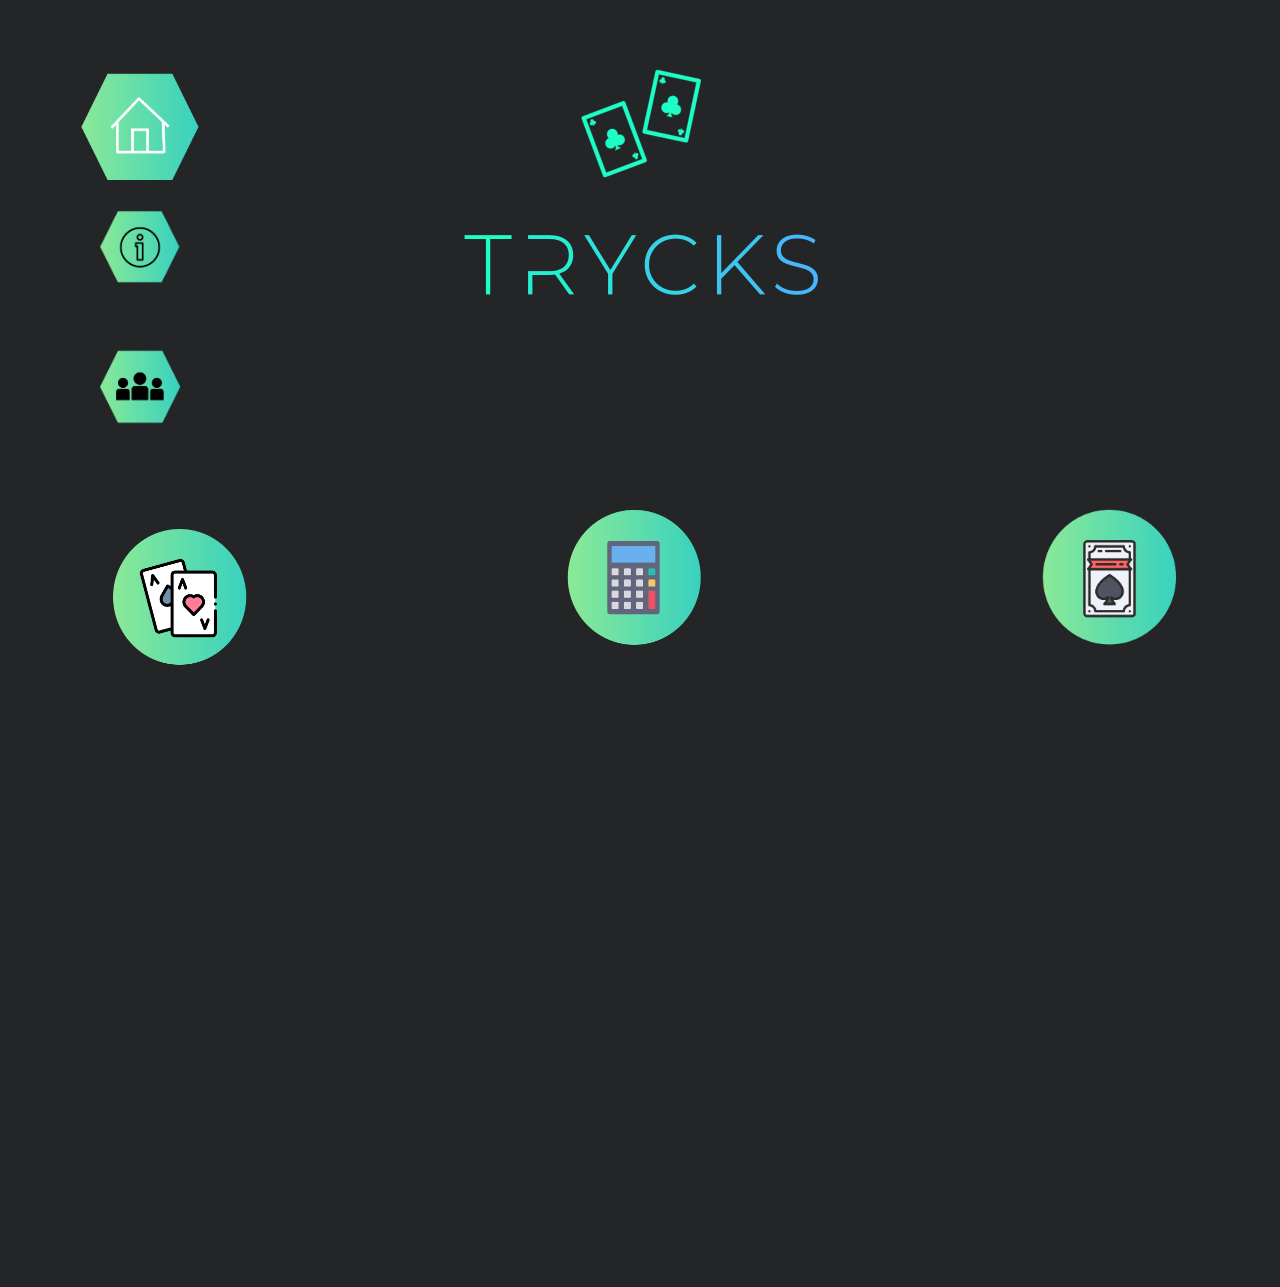
<file: index.html>
<!DOCTYPE html>

<html>
    <link rel="stylesheet" type="text/css" href="home.css"> 
      <title>Trycks || Home</title>
      <center><img src="logo.PNG" class="logo1" style="width:480px;height:303px;padding-top: 30px;"/></center>
<div class="filler2">
<center>
<div class="Calculator">
<img onclick="gotoentervalue()"id="Calculator" src="calculator.PNG"  style="padding-top: 150px;width:170px;height:170px;"/>
</div>
</center>
<div class="Cards">
<center style="position:absolute;margin-top:-280px;padding-left:100px">

<img onclick="gotocardselect()"src="cards.PNG"  style="width:170px;height:170px;"/>
</div>
</center>

<div class="Cardscratch">
<center style="position:absolute;margin-top:-550px;right:0px;padding-right: 250px;">

<img onclick="gotocardselectscratch()"src="cardscratch.PNG"  style="position:absolute;width:170px;height:170px;"/>
</div>

</center>
</div>
<div class="filler">
<div class="about">
<a href="aboutus.html"><img src="abotus.PNG"  style="position:absolute;width:100px;height:100px;left:0;top:0;padding:90px;padding-top: 350px;"/>
</div>

<div class="info">
<a href="instructions.html"><img src="infobutton.PNG"  style="position:absolute;width:100px;height:100px;left:0;top:0;padding:90px;padding-top: 210px;"/>
</div>

<div class="home">
<a href="index.html"><img src="homebutton.PNG"  style="position:absolute;width:100px;height:100px;left:0;top:0;padding:90px;"/>
</div>
</div>
<script type="text/javascript" src="index.js"></script>
</html>
</file>
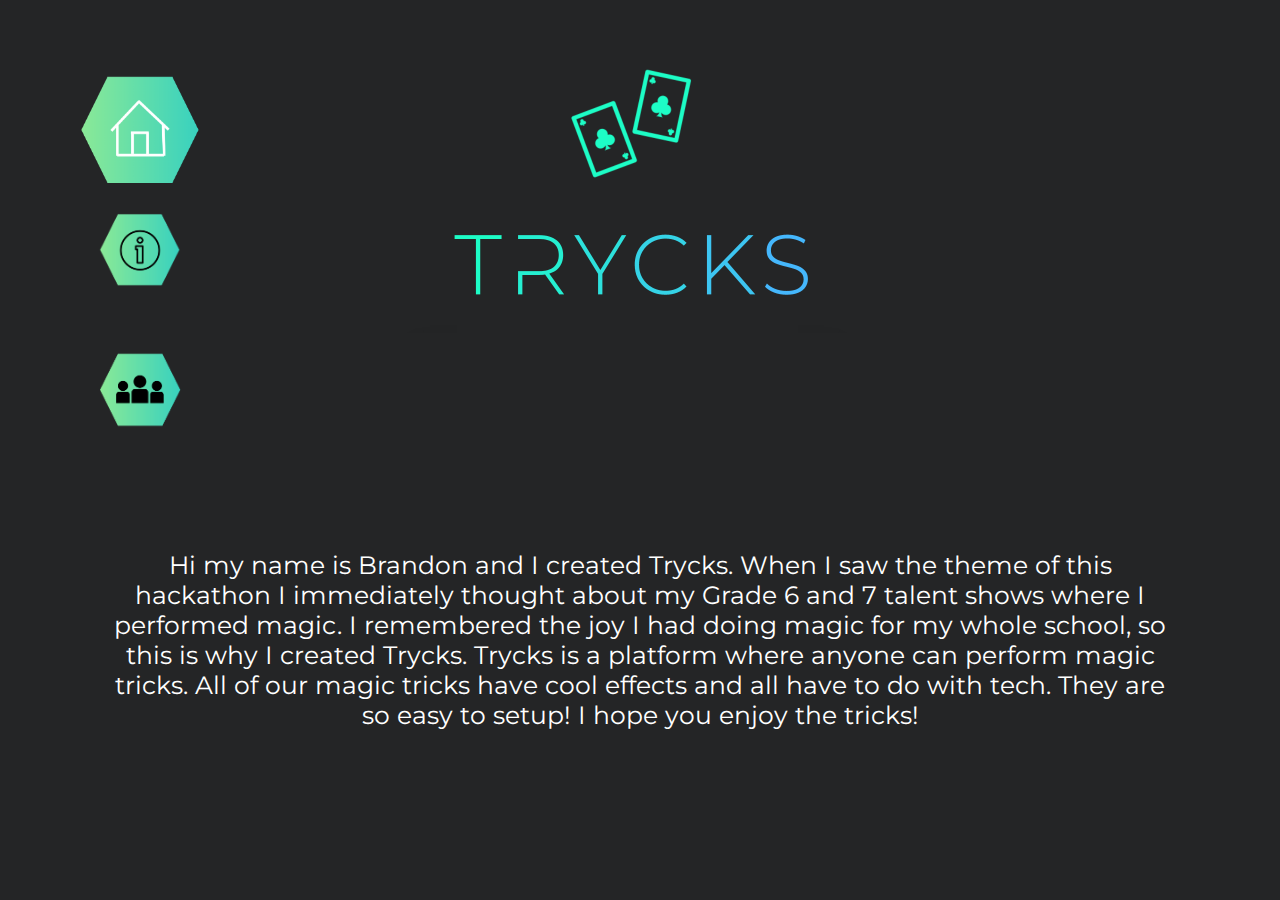
<file: aboutus.html>
<!DOCTYPE html>

<html>
      <center><img src="logo.PNG" class="logo1" style="position:absolute;width:480px;height:303px;padding-top: 30px;margin-left:-250px;"/></center>
    <link rel="stylesheet" type="text/css" href="home.css"> 
    <style>
.home {
width:100px;
height:100px;
  overflow: hidden; 
}


.home  img {
  transition: transform .5s ease;
}


.home:hover img {
  transform: scale(1.5);
}

.info {
width:100px;
height:100px;
  overflow: hidden; 
}


.info img {
  transition: transform .5s ease;
}


.info:hover img {
  transform: scale(1.5);
}

.about {
width:100px;
height:100px;
  overflow: hidden; 
}


.about img {
  transition: transform .5s ease;
}


.about:hover img {
  transform: scale(1.5);
}

.filler {

  position:absolute;

  margin-top:-10px;
}


    </style>
      <title>Trycks || About Us</title>

<script type="text/javascript" src="index.js"></script>

<center><p style="position:absolute;margin-top:550px; margin-left:100px; margin-right:100px;font-size:25px;">Hi my name is Brandon and I created Trycks. When I saw the theme of this hackathon I immediately thought about my Grade 6 and 7 talent shows where I performed magic. I remembered the joy I had doing magic for my whole school, so this is why I created Trycks. Trycks is a platform where anyone can perform magic tricks. All of our magic tricks have cool effects and all have to do with tech. They are so easy to setup! I hope you enjoy the tricks!  </p></center>
<div class="filler">
<div class="about">
<a href="aboutus.html"><img src="abotus.PNG"  style="position:absolute;width:100px;height:100px;left:0;top:0;padding:90px;padding-top: 350px;"/>
</div>

<div class="info">
<img src="infobutton.PNG"  style="position:absolute;width:100px;height:100px;left:0;top:0;padding:90px;padding-top: 210px;"/>
</div>

<div class="home">
<a href="index.html"><img src="homebutton.PNG"  style="position:absolute;width:100px;height:100px;left:0;top:0;padding:90px;"/>
</div>

<style>

</style>
</html>
</file>
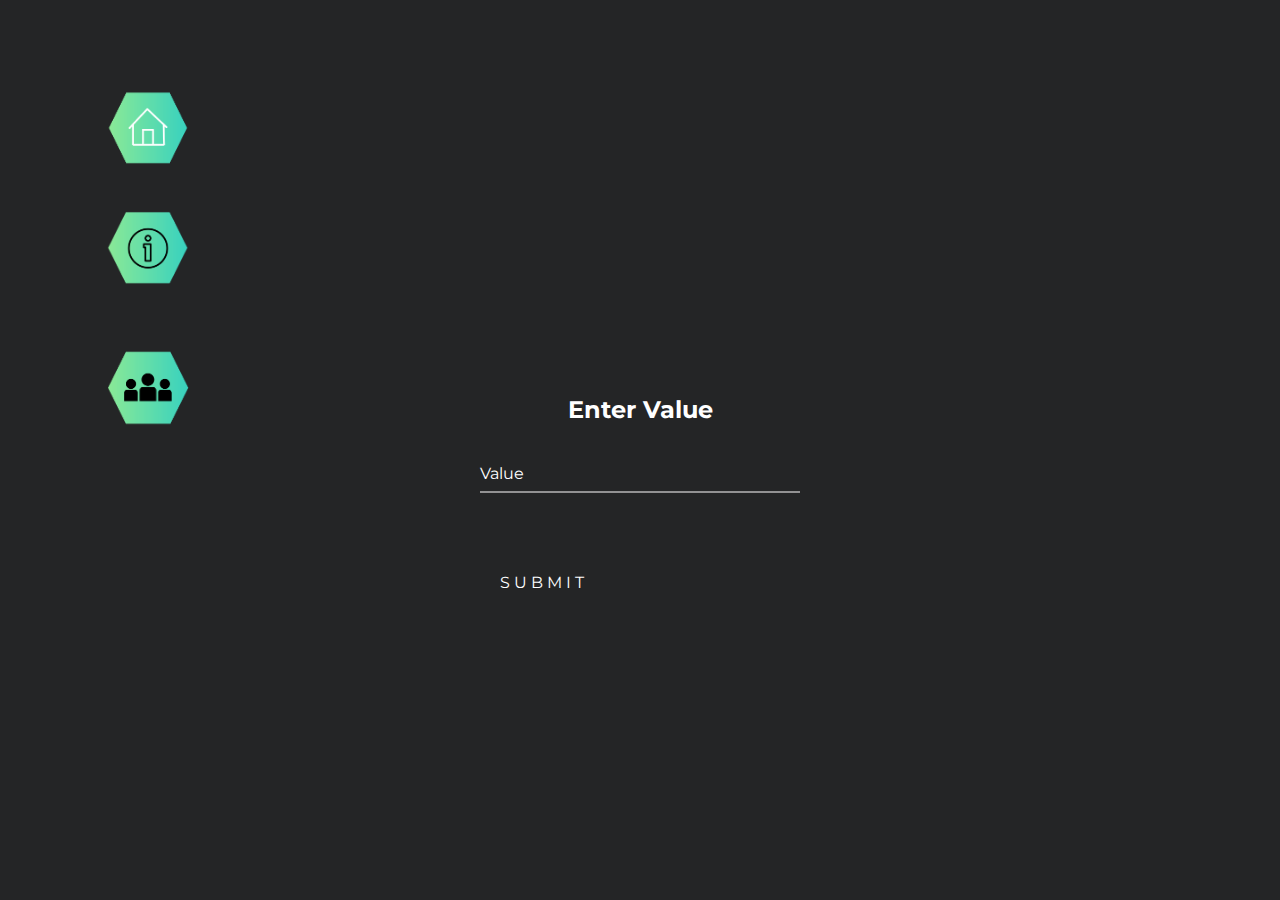
<file: entervalue.html>
<!DOCTYPE html>
<html>
<head>
    <meta charset="utf-8" />
    <title>Calculator</title>
    <link rel="stylesheet" type="text/css" href="entervalue.css"> 
    
</head>


    
<div class="login-box">
  <h2>Enter Value</h2>
  <form>
    <div class="user-box">
      <input id="value" type="text" name="" required="">
      <label>Value</label>
    </div>

    <a onclick="sendvalue();">
      <span></span>
      <span></span>
      <span></span>
      <span></span>
    Submit
    </a>
  </form>
</div>

<div class="filler">
<div class="about">
<a href="aboutus.html"><img src="abotus.PNG"  style="position:absolute;width:100px;height:100px;left:0;top:0;padding:90px;padding-top: 350px;"/>
</div>

<div class="info">
<a href="instructions.html"><img src="infobutton.PNG"  style="position:absolute;width:100px;height:100px;left:0;top:0;padding:90px;padding-top: 210px;"/>
</div>

<div class="home">
<a href="index.html"><img src="homebutton.PNG"  style="position:absolute;width:100px;height:100px;left:0;top:0;padding:90px;"/>
</div>
</div>
<script type="text/javascript" src="entervalue.js"></script>


</style>
</body>
</html>
</file>
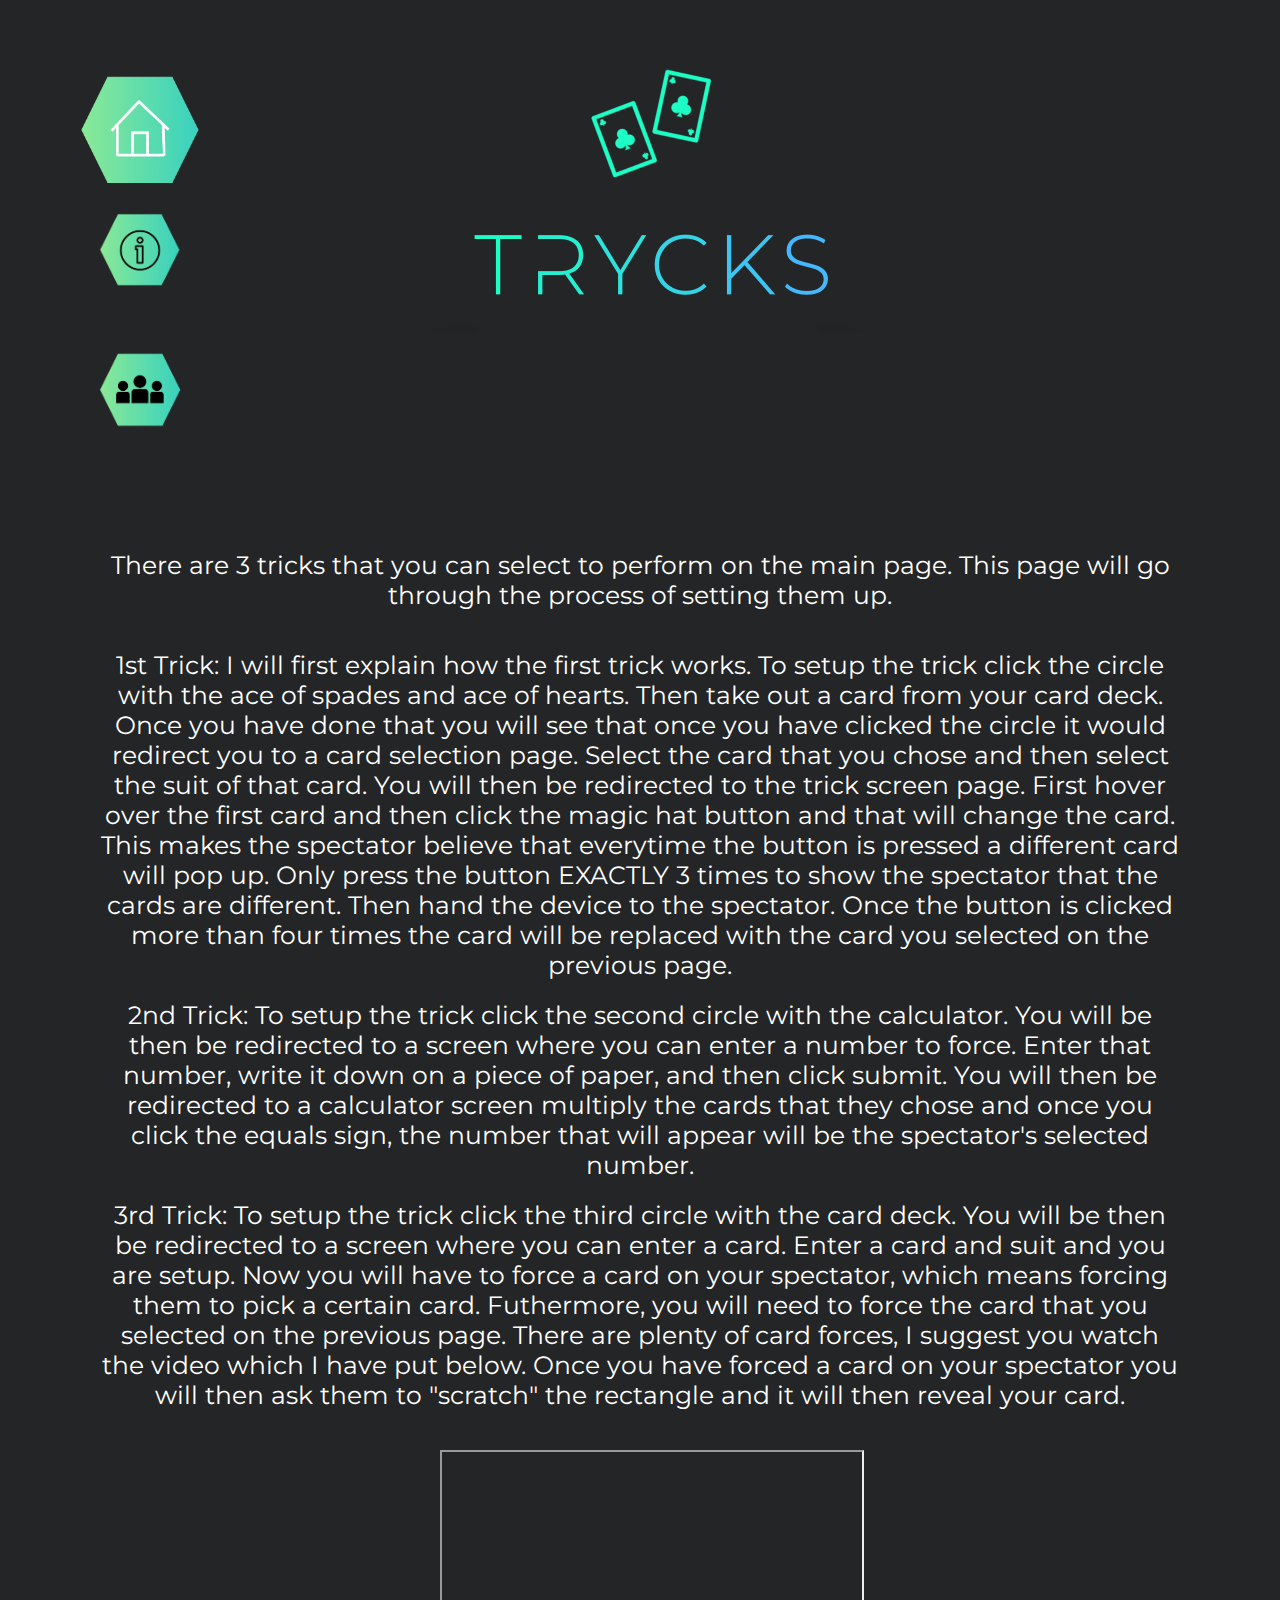
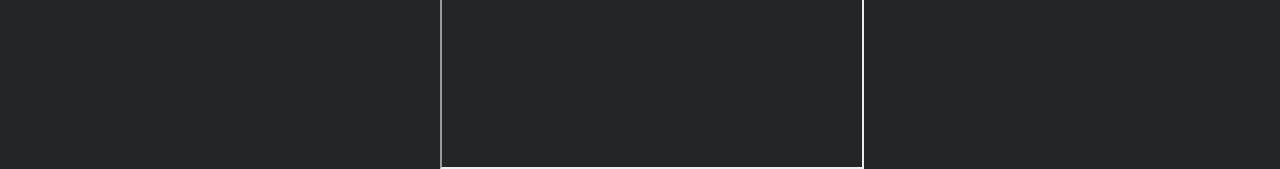
<file: instructions.html>
<!DOCTYPE html>

<html>
      <center><img src="logo.PNG" class="logo1" style="position:absolute;width:480px;height:303px;padding-top: 30px;margin-left:-230px;"/></center>
    <link rel="stylesheet" type="text/css" href="home.css"> 
    <style>
.home {
width:100px;
height:100px;
  overflow: hidden; 
}


.home  img {
  transition: transform .5s ease;
}


.home:hover img {
  transform: scale(1.5);
}

.info {
width:100px;
height:100px;
  overflow: hidden; 
}


.info img {
  transition: transform .5s ease;
}


.info:hover img {
  transform: scale(1.5);
}

.about {
width:100px;
height:100px;
  overflow: hidden; 
}


.about img {
  transition: transform .5s ease;
}


.about:hover img {
  transform: scale(1.5);
}

.filler {

  position:absolute;

  margin-top:-10px;
}


    </style>
      <title>Trycks || Instructions</title>

<script type="text/javascript" src="index.js"></script>

  <center><p style="position:absolute;margin-top:550px; margin-left:100px; margin-right:100px;font-size:25px;">There are 3 tricks that you can select to perform on the main page. This page will go through the process of setting them up. </p></center>

  <center><p style="position:absolute;margin-top:650px; margin-left:100px; margin-right:100px;font-size:25px;">1st Trick: I will first explain how the first trick works. To setup the trick click the circle with the ace of spades and ace of hearts. Then take out a card from your card deck. Once you have done that you will see that once you have clicked the circle it would redirect you to a card selection page. Select the card that you chose and then select the suit of that card. You will then be redirected to the trick screen page. First hover over the first card and then click the magic hat button and that will change the card. This makes the spectator believe that everytime the button is pressed a different card will pop up. Only press the button EXACTLY 3 times to show the spectator that the cards are different. Then hand the device to the spectator. Once the button is clicked more than four times the card will be replaced with the card you selected on the previous page.   </p></center>

  <center><p style="position:absolute;margin-top:1000px; margin-left:100px; margin-right:100px;font-size:25px;">2nd Trick: To setup the trick click the second circle with the calculator. You will be then be redirected to a screen where you can enter a number to force. Enter that number, write it down on a piece of paper, and then click submit. You will then be redirected to a calculator screen multiply the cards that they chose and once you click the equals sign, the number that will appear will be the spectator's selected number. </p></center>

   <center><p style="position:absolute;margin-top:1200px; margin-left:100px; margin-right:100px;font-size:25px;">3rd Trick: To setup the trick click the third circle with the card deck. You will be then be redirected to a screen where you can enter a card. Enter a card and suit and you are setup. Now you will have to force a card on your spectator, which means forcing them to pick a certain card. Futhermore, you will need to force the card that you selected on the previous page. There are plenty of card forces, I suggest you watch the video which I have put below. Once you have forced a card on your spectator you will then ask them to "scratch" the rectangle and it will then reveal your card.  </p></center>

   <center>
<iframe style="position:absolute;margin-top:1450px;margin-left:-200px;"width="420" height="315"
src="https://www.youtube.com/embed/57l5WA0bX30">
</iframe>
</center>
<div class="filler">
<div class="about">
<a href="aboutus.html"><img src="abotus.PNG"  style="position:absolute;width:100px;height:100px;left:0;top:0;padding:90px;padding-top: 350px;"/>
</div>

<div class="info">
<a href="instructions.html"><img src="infobutton.PNG"  style="position:absolute;width:100px;height:100px;left:0;top:0;padding:90px;padding-top: 210px;"/>
</div>

<div class="home">
<a href="index.html"><img src="homebutton.PNG"  style="position:absolute;width:100px;height:100px;left:0;top:0;padding:90px;"/>
</div>

<style>

</style>
</html>
</file>
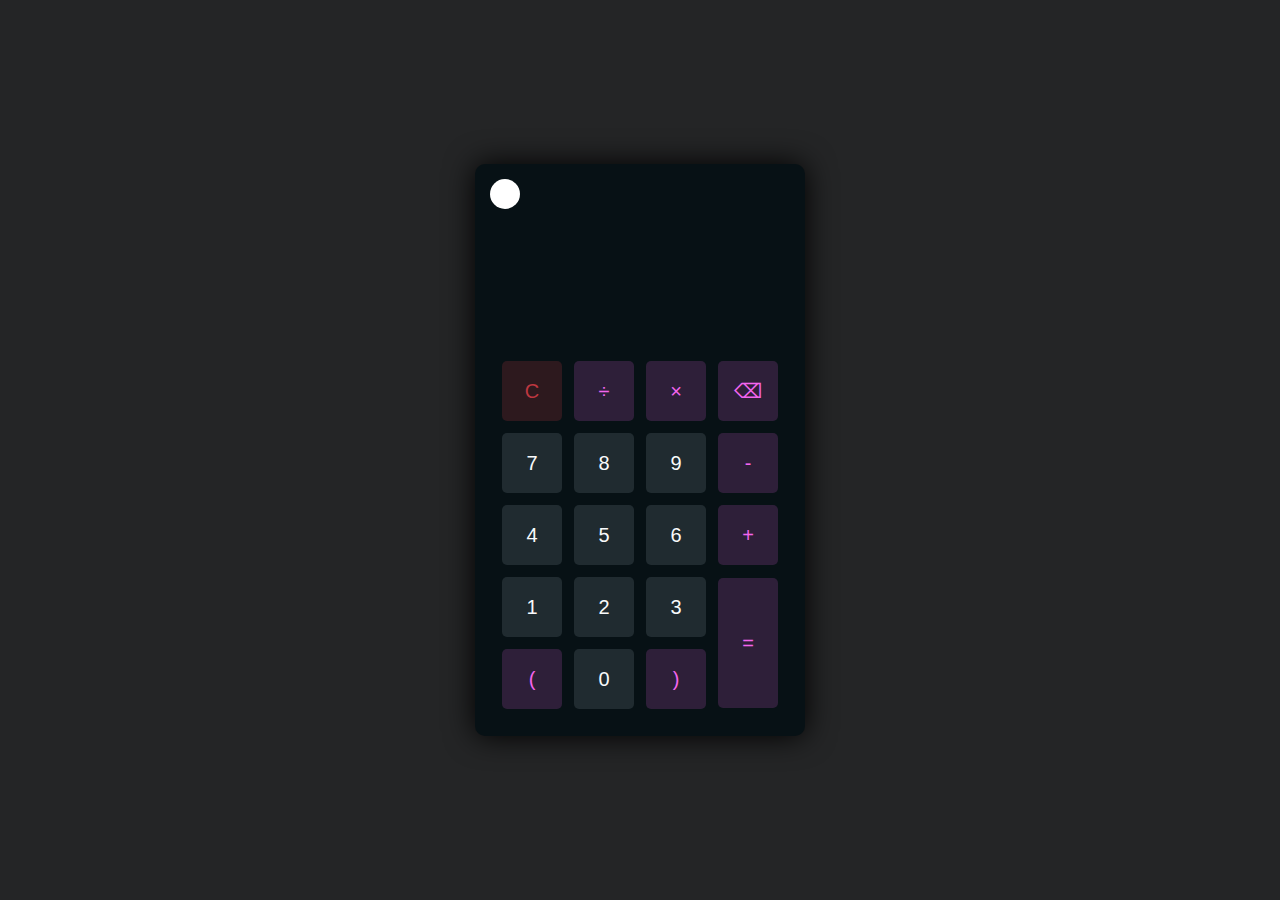
<file: main.html>
<!DOCTYPE html>
<html>
<head>
    <meta charset="utf-8" />
    <title>Calculator</title>
    <link rel="stylesheet" type="text/css" href="main.css"> 
    
</head>

  <div class="container">
        <div class="calculator dark">
            <div class="theme-toggler active">
                <i class="fa fa-moon toggler-icon"></i>
            </div>
            <div class="display-screen">
                <div id="display"></div>
            </div>
            <div class="buttons">
                <table>
                    <tr>
                        <td><button class="btn-operator" id="clear">C</button></td>
                        <td><button class="btn-operator" id="/">&divide;</button></td>
                        <td><button class="btn-operator" id="*">&times;</button></td>
                        <td><button class="btn-operator" id="backspace">&#9003;</button></td>
                    </tr>
                    <tr>
                        <td><button class="btn-number" id="7">7</button></td>
                        <td><button class="btn-number" id="8">8</button></td>
                        <td><button class="btn-number" id="9">9</button></td>
                        <td><button class="btn-operator" id="-">-</button></td>
                    </tr>
                    <tr>
                        <td><button class="btn-number" id="4">4</button></td>
                        <td><button class="btn-number" id="5">5</button></td>
                        <td><button class="btn-number" id="6">6</button></td>
                        <td><button class="btn-operator" id="+">+</button></td>
                    </tr>
                    <tr>
                        <td><button class="btn-number" id="1">1</button></td>
                        <td><button class="btn-number" id="2">2</button></td>
                        <td><button class="btn-number" id="3">3</button></td>
                        <td rowspan="2"><button class="btn-operator" id="equal">=</button></td>
                    </tr>
                    <tr>
                        <td><button class="btn-operator" id="(">(</button></td>
                        <td><button class="btn-number" id="0">0</button></td>
                        <td><button class="btn-operator" id=")">)</button></td>
                    </tr>

                </table>
            </div>
        </div>
    </div>
    

<script type="text/javascript" src="main.js"></script>


</style>
</body>
</html>
</file>
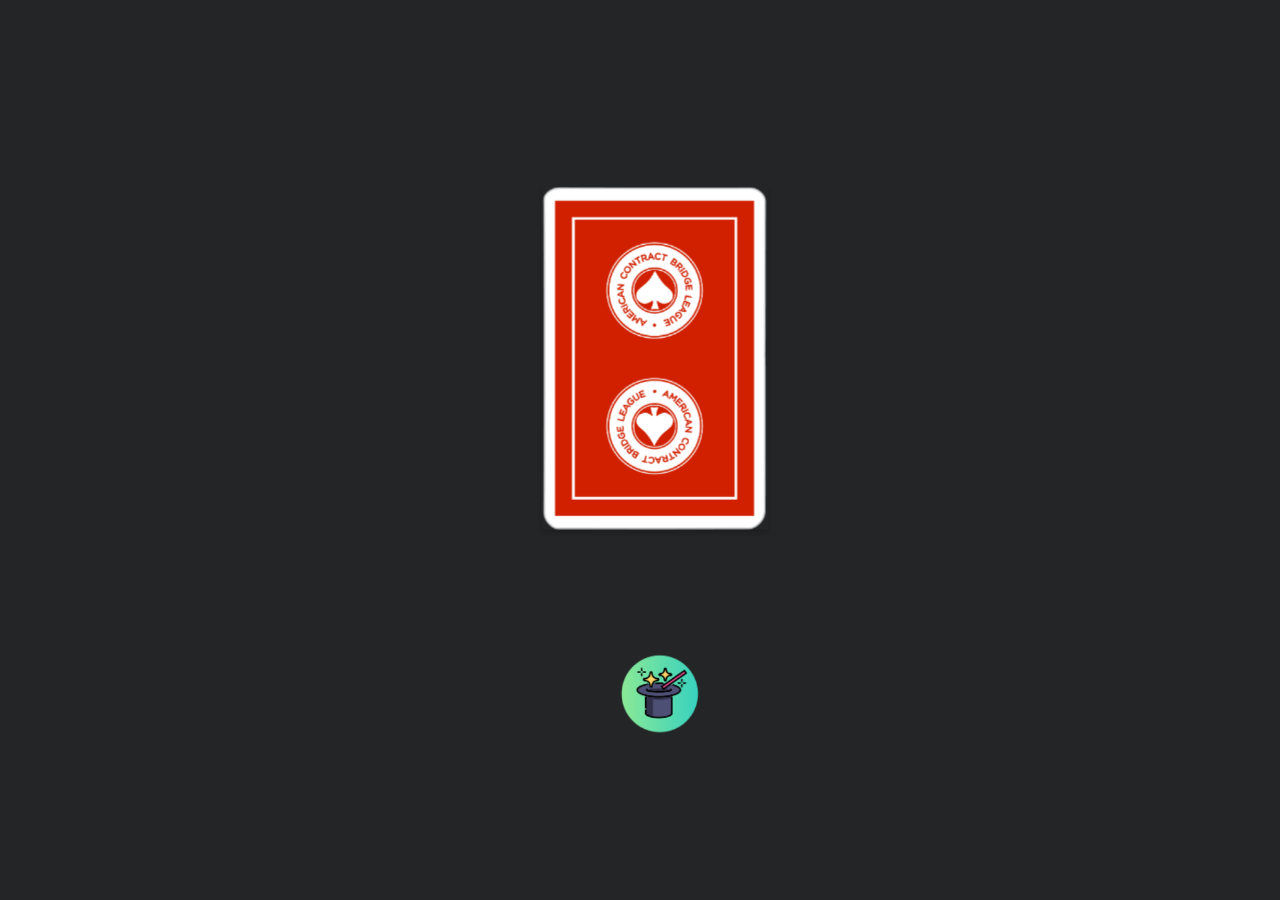
<file: randomcard.html>
<!DOCTYPE html>
<html>
<head>
<meta name="viewport" content="width=device-width, initial-scale=1">




<style>
body {
  font-family: Arial, Helvetica, sans-serif;
  background-color:#242526;
  color:white;
}


.shrink {

  transform: scale(0.65);
}

.flip-card {
  background-color: transparent;
  width: 300px;
  height: 300px;
  perspective: 1000px;
   display: block;
 margin-left: auto;
margin-right: auto;
}

.flip-card-inner {
  position: relative;
  width: 100%;
  height: 100%;
  text-align: center;
  transition: transform 0.6s;
  transform-style: preserve-3d;
  box-shadow: 0 4px 8px 0 rgba(0,0,0,0.2);
}

.flip-card:hover .flip-card-inner {
  transform: rotateY(180deg);
}

.flip-card-front, .flip-card-back {
  position: absolute;
  width: 100%;
  height: 100%;
  -webkit-backface-visibility: hidden;
  backface-visibility: hidden;
}

.flip-card-front {
   background-size: cover;
  color: black;
}

.flip-card-back {
background-image: url("AS.png");
  background-size: cover;
  height: 100%;
  background-color:transparent;
  text-align: center;
  transform: rotateY(180deg);
}

.Submit {
width:250px;
height:250px;
  overflow: hidden; 
}


.Submit img {
  transition: transform .5s ease;
}


.Submit:hover img {
  transform: scale(1.5);
}


</style>
</head>
<body>

<div class="shrink">

<div class="flip-card" style="padding-top: 100px;">
  <div class="flip-card-inner" style="width:345.5px;height:528px;">
    <div class="flip-card-front" style="width:345.5px;height:528px;">
      <img src="red_back.png" style="width:345.5px;height:528px;">
    </div>
    <div class="flip-card-back" style="width:345.5px;height:528px;">
     
    </div>
  </div>
</div>
<center>
<div class="Submit">
<img id="Submit"  src="hat.PNG"  style="width:150px;height:150px;position: absolute;margin-top:400px;margin-left:-40px;"/>
</div>
</center>

</div>
<script type="text/javascript" src="randomcard.js"></script>
</body>
</html>
</file>
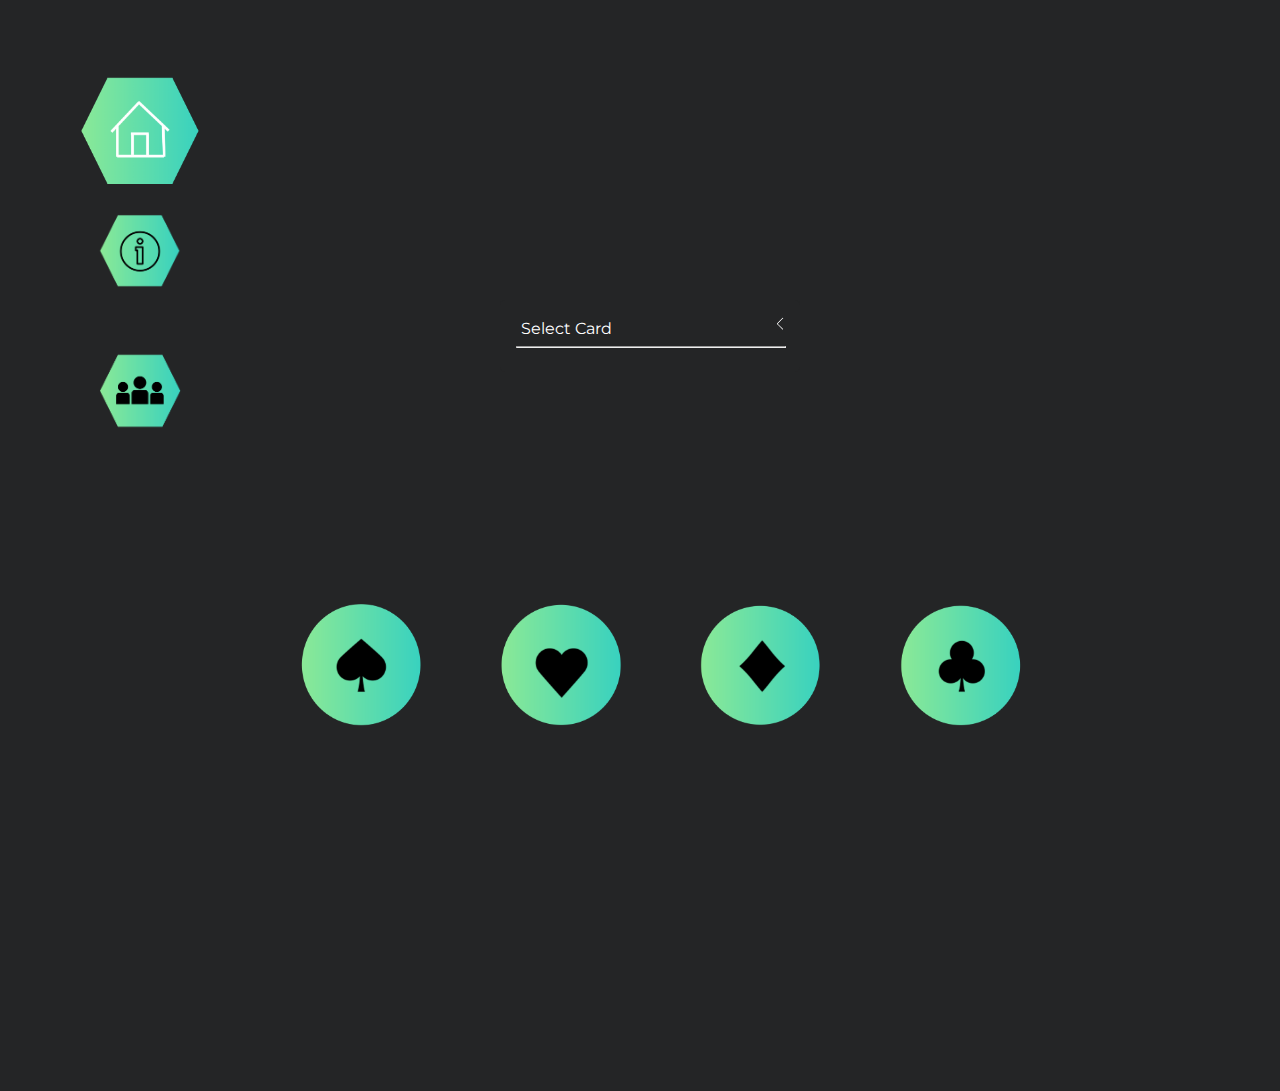
<file: randomcardselection.html>
<!DOCTYPE html>
<head>
  <title>Trycks || Random Card Selection</title>
 <link rel="stylesheet" type="text/css" href="randomcardselection.css"> 
</head>


<details class="custom-select">

  <summary class="radios">

    <input style="color:white;  font-family: 'Montserrat', sans-serif;" type="radio" name="item" id="default" title="Select Card" checked>


    <input value="1" disabled style="color:white;font-family: 'Montserrat', sans-serif;"type="radio" name="item" id="item1" title="Choose an option">
    <input value="2" style="color:white; font-family: 'Montserrat', sans-serif;"type="radio" name="item" id="item2" title="2">
    <input value="3" style="color:white; font-family: 'Montserrat', sans-serif;"type="radio" name="item" id="item3" title="3">
    <input value="4" style="color:white; font-family: 'Montserrat', sans-serif;"type="radio" name="item" id="item4" title="4">
    <input value="5" style="color:white; font-family: 'Montserrat', sans-serif;"type="radio" name="item" id="item5" title="5">
    <input value="6" style="color:white; font-family: 'Montserrat', sans-serif;"type="radio" name="item" id="item6" title="6">
    <input value="7" style="color:white; font-family: 'Montserrat', sans-serif;"type="radio" name="item" id="item7" title="7">
    <input value="8" style="color:white; font-family: 'Montserrat', sans-serif;"type="radio" name="item" id="item8" title="8">
    <input value="9" style="color:white; font-family: 'Montserrat', sans-serif;"type="radio" name="item" id="item9" title="9">
    <input value="10" style="color:white; font-family: 'Montserrat', sans-serif;"type="radio" name="item" id="item10" title="10">
    <input value="Jack" style="color:white; font-family: 'Montserrat', sans-serif;"type="radio" name="item" id="item11" title="Jack">
     <input value="Queen" style="color:white; font-family: 'Montserrat', sans-serif;"type="radio" name="item" id="item12" title="Queen">
      <input value="King" style="color:white; font-family: 'Montserrat', sans-serif;"type="radio" name="item" id="item13" title="King">
       <input value="Ace" style="color:white; font-family: 'Montserrat', sans-serif;"type="radio" name="item" id="item14" title="Ace">
    <hr style="width:100%;text-align:left;margin-left:0">

  </summary>


  <ul class="list">
    <li>
      <label for="item1" disabled>Choose an option</label>
    </li>
    <li>
      <label for="item2">2</label>
    </li>
    <li>
      <label for="item3">3</label>
    </li>
    <li>
      <label for="item4">4</label>
    </li>
    <li>
      <label for="item5">5</label>
    </li>
    <li>
      <label for="item6">6</label>
    </li>
    <li>
      <label for="item7">7</label>
    </li>
     <li>
      <label for="item8">8</label>
    </li>
     <li>
      <label for="item9">9</label>
    </li>
     <li>
      <label for="item10">10</label>
    </li>
     <li>
      <label for="item11">Jack</label>
    </li>
     <li>
      <label for="item12">Queen</label>
    </li>
     <li>
      <label for="item13">King</label>
    </li>
    <li>
      <label for="item14">Ace</label>
    </li>
  </ul>


</details>

<button id="Spades" value="Spades" onclick="selectCardSpade()">Spades</button>
<button id="Hearts" value="Hearts" onclick="selectCardHeart()">Hearts</button>
<button id="Diamonds"value="Diamonds" onclick="selectCardDiamonds()">Diamonds</button>
<button id="Clubs" value="Clubs" onclick="selectCardClubs()">Clubs</button>
<div class="center">
    <center style="margin-left: -1200px; margin-top:100px;">
<div class="spades">
  <center>
<img  id="Spades" value="Spades" onclick="selectCardSpade()"src="spades.PNG"  style="position:absolute;margin-top:100px;margin-left:250px;width:150px;height:150px;"/>
</center>
</div>


<div class="Hearts">
  <center>
<img  id="Hearts" value="Hearts" onclick="selectCardHeart()"src="hearts.PNG"  style="position:absolute;margin-top:-57px;margin-left:450px;width:150px;height:150px;"/>
</center>
</div>

<div class="Diamonds">
  <center>
<img  id="Diamonds" value="Diamonds" onclick="selectCardDiamonds()"src="Diamonds.PNG"  style="position:absolute;margin-top:-205px;margin-left:650px;width:150px;height:150px;"/>
</center>
</div>

<div class="Clubs">
  <center>
<img id="Clubs" value="Clubs" onclick="selectCardClubs()" src="clubs.PNG"  style="position:absolute;margin-top:-355px;margin-left:850px;width:150px;height:150px;"/>
</center>
</div>
</div>

<div class="filler">
<div class="about">
<a href="aboutus.html"><img src="abotus.PNG"  style="position:absolute;width:100px;height:100px;left:0;top:0;padding:90px;padding-top: 350px;"/>
</div>

<div class="info">
<a href="instructions.html"><img src="infobutton.PNG"  style="position:absolute;width:100px;height:100px;left:0;top:0;padding:90px;padding-top: 210px;"/>
</div>

<div class="home">
<a href="index.html"><img src="homebutton.PNG"  style="position:absolute;width:100px;height:100px;left:0;top:0;padding:90px;"/>
</div>
</div>
  </center>
  <style>

body {


    background-color: #242526;
 

}


</style>

<script type="text/javascript" src="randomcardselection.js"></script>
</file>
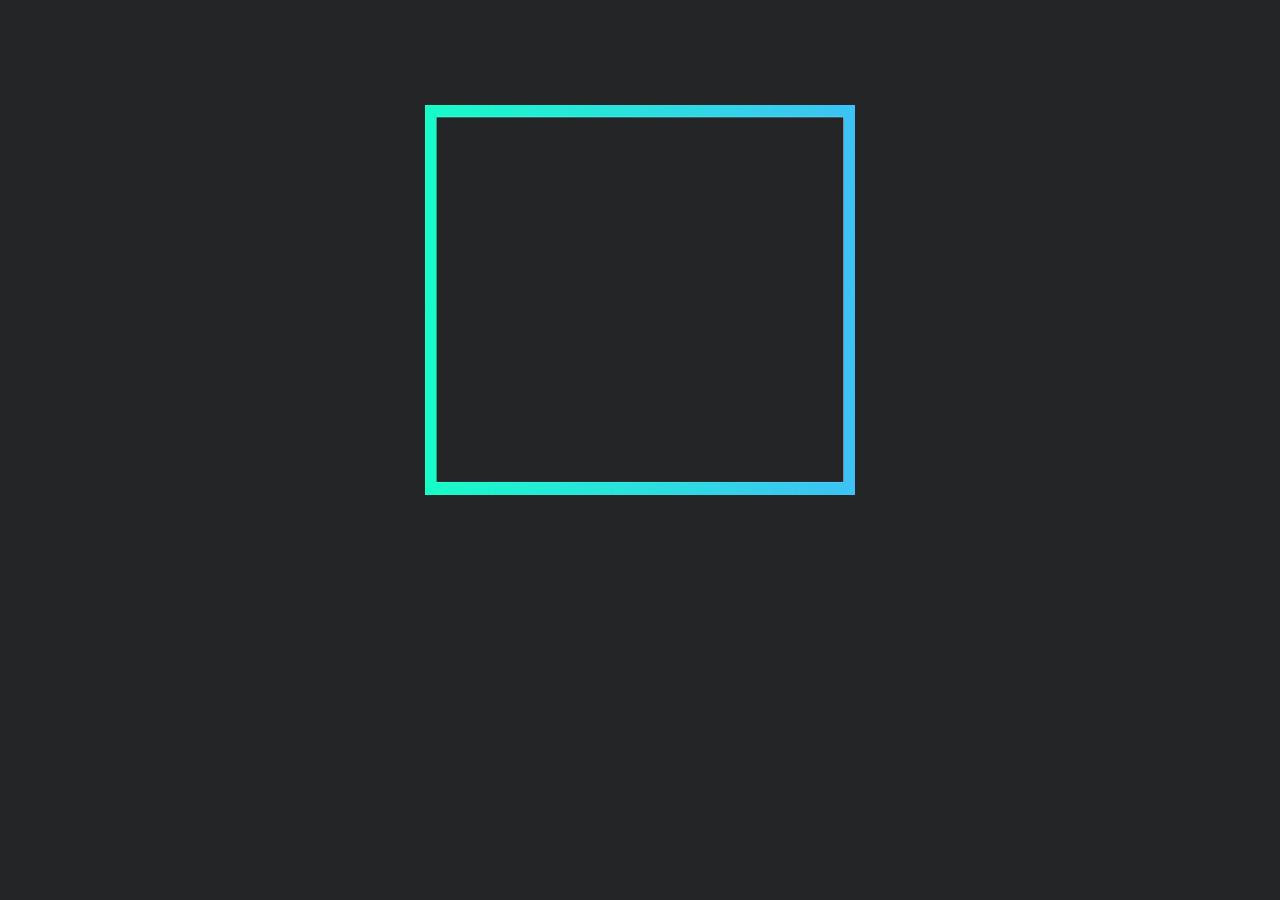
<file: scratchanimation.html>
<!DOCTYPE html>
<head>
  <title>Trycks || Random Card Selection</title>
   <link rel="stylesheet" type="text/css" href="scratch.css"> 
</head>

<center><img  src="gradient.png"  style="position:absolute;width:430px;height:390px;margin-left:-215px;margin-top:85px;"/></center>
<div class="filler">
<div class="box">
<div class="content">
    <img id="image" src="JD.png">
</div>



<div class="mask"><canvas id="j-cvs"></canvas></div>

</div>
</div>

<div id="debug"></div>

<script type="text/javascript" src="scratch.js"></script>
</file>
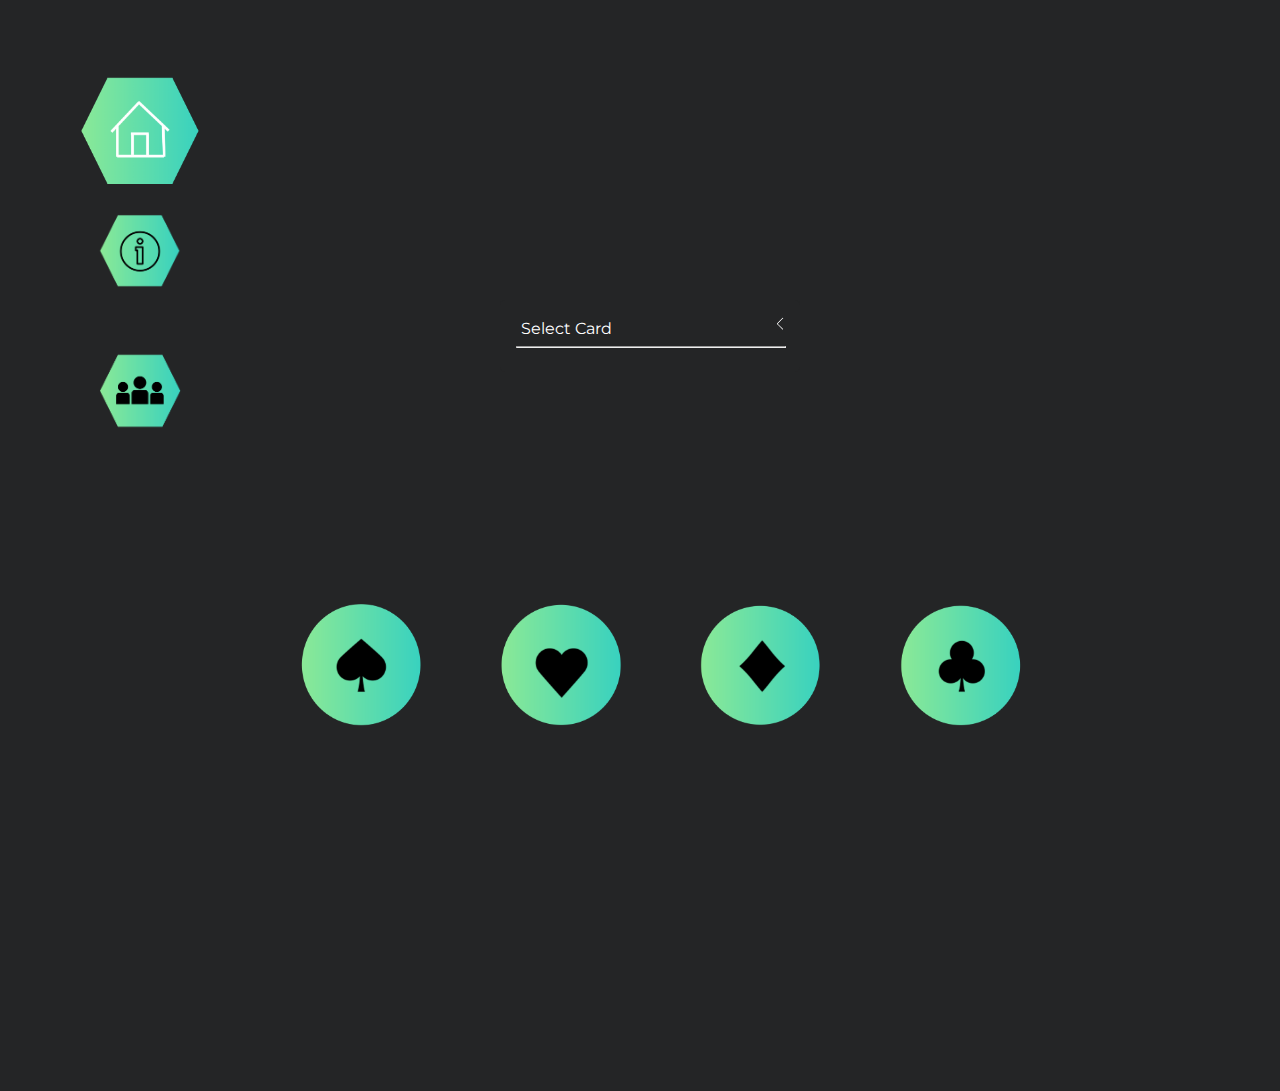
<file: scratchcardselection.html>
<!DOCTYPE html>
<head>
  <title>Trycks || Random Card Selection</title>
 <link rel="stylesheet" type="text/css" href="randomcardselection.css"> 
</head>


<details class="custom-select">

  <summary class="radios">

    <input style="color:white;  font-family: 'Montserrat', sans-serif;" type="radio" name="item" id="default" title="Select Card" checked>


    <input value="1" disabled style="color:white;font-family: 'Montserrat', sans-serif;"type="radio" name="item" id="item1" title="Choose an option">
    <input value="2" style="color:white; font-family: 'Montserrat', sans-serif;"type="radio" name="item" id="item2" title="2">
    <input value="3" style="color:white; font-family: 'Montserrat', sans-serif;"type="radio" name="item" id="item3" title="3">
    <input value="4" style="color:white; font-family: 'Montserrat', sans-serif;"type="radio" name="item" id="item4" title="4">
    <input value="5" style="color:white; font-family: 'Montserrat', sans-serif;"type="radio" name="item" id="item5" title="5">
    <input value="6" style="color:white; font-family: 'Montserrat', sans-serif;"type="radio" name="item" id="item6" title="6">
    <input value="7" style="color:white; font-family: 'Montserrat', sans-serif;"type="radio" name="item" id="item7" title="7">
    <input value="8" style="color:white; font-family: 'Montserrat', sans-serif;"type="radio" name="item" id="item8" title="8">
    <input value="9" style="color:white; font-family: 'Montserrat', sans-serif;"type="radio" name="item" id="item9" title="9">
    <input value="10" style="color:white; font-family: 'Montserrat', sans-serif;"type="radio" name="item" id="item10" title="10">
    <input value="Jack" style="color:white; font-family: 'Montserrat', sans-serif;"type="radio" name="item" id="item11" title="Jack">
     <input value="Queen" style="color:white; font-family: 'Montserrat', sans-serif;"type="radio" name="item" id="item12" title="Queen">
      <input value="King" style="color:white; font-family: 'Montserrat', sans-serif;"type="radio" name="item" id="item13" title="King">
       <input value="Ace" style="color:white; font-family: 'Montserrat', sans-serif;"type="radio" name="item" id="item14" title="Ace">
    <hr style="width:100%;text-align:left;margin-left:0">

  </summary>


  <ul class="list">
    <li>
      <label for="item1" disabled>Choose an option</label>
    </li>
    <li>
      <label for="item2">2</label>
    </li>
    <li>
      <label for="item3">3</label>
    </li>
    <li>
      <label for="item4">4</label>
    </li>
    <li>
      <label for="item5">5</label>
    </li>
    <li>
      <label for="item6">6</label>
    </li>
    <li>
      <label for="item7">7</label>
    </li>
     <li>
      <label for="item8">8</label>
    </li>
     <li>
      <label for="item9">9</label>
    </li>
     <li>
      <label for="item10">10</label>
    </li>
     <li>
      <label for="item11">Jack</label>
    </li>
     <li>
      <label for="item12">Queen</label>
    </li>
     <li>
      <label for="item13">King</label>
    </li>
    <li>
      <label for="item14">Ace</label>
    </li>
  </ul>


</details>

<button id="Spades" value="Spades" onclick="selectCardSpade()">Spades</button>
<button id="Hearts" value="Hearts" onclick="selectCardHeart()">Hearts</button>
<button id="Diamonds"value="Diamonds" onclick="selectCardDiamonds()">Diamonds</button>
<button id="Clubs" value="Clubs" onclick="selectCardClubs()">Clubs</button>
<div class="center">
    <center style="margin-left: -1200px; margin-top:100px;">
<div class="spades">
  <center>
<img  id="Spades" value="Spades" onclick="selectCardSpade()"src="spades.PNG"  style="position:absolute;margin-top:100px;margin-left:250px;width:150px;height:150px;"/>
</center>
</div>


<div class="Hearts">
  <center>
<img  id="Hearts" value="Hearts" onclick="selectCardHeart()"src="hearts.PNG"  style="position:absolute;margin-top:-57px;margin-left:450px;width:150px;height:150px;"/>
</center>
</div>

<div class="Diamonds">
  <center>
<img  id="Diamonds" value="Diamonds" onclick="selectCardDiamonds()"src="Diamonds.PNG"  style="position:absolute;margin-top:-205px;margin-left:650px;width:150px;height:150px;"/>
</center>
</div>

<div class="Clubs">
  <center>
<img id="Clubs" value="Clubs" onclick="selectCardClubs()" src="clubs.PNG"  style="position:absolute;margin-top:-355px;margin-left:850px;width:150px;height:150px;"/>
</center>
</div>
</div>
  </center>

  <div class="filler">
<div class="about">
<a href="aboutus.html"><img src="abotus.PNG"  style="position:absolute;width:100px;height:100px;left:0;top:0;padding:90px;padding-top: 350px;"/>
</div>

<div class="info">
<a href="instructions.html"><img src="infobutton.PNG"  style="position:absolute;width:100px;height:100px;left:0;top:0;padding:90px;padding-top: 210px;"/>
</div>

<div class="home">
<a href="index.html"><img src="homebutton.PNG"  style="position:absolute;width:100px;height:100px;left:0;top:0;padding:90px;"/>
</div>
</div>
  <style>

body {


    background-color: #242526;
 

}


</style>

<script type="text/javascript" src="scratchcard.js"></script>
</file>
<file: home.css>
@import url('https://fonts.googleapis.com/css2?family=Montserrat:wght@100&display=swap');
body {
  margin:0;
  padding:0;
  font-family: 'Montserrat', sans-serif;
color:white;
 
}

html {
	background-color:#242526;
}


.Calculator {
width:450px;
height:450px;
  overflow: hidden; 
}


.Calculator img {
  transition: transform .5s ease;
}


.Calculator:hover img {
  transform: scale(1.5);
}

.Cards {
width:250px;
height:250px;
  overflow: hidden; 
}


.Cards img {
  transition: transform .5s ease;
}


.Cards:hover img {
  transform: scale(1.5);
}


.Cardscratch {
width:100px;
height:250px;
  overflow: hidden; 
}


.Cardscratch img {
  transition: transform .5s ease;
}


.Cardscratch:hover img {
  transform: scale(1.5);
}

.home {
width:100px;
height:100px;
  overflow: hidden; 
}


.home  img {
  transition: transform .5s ease;
}


.home:hover img {
  transform: scale(1.5);
}

.info {
width:100px;
height:100px;
  overflow: hidden; 
}


.info img {
  transition: transform .5s ease;
}


.info:hover img {
  transform: scale(1.5);
}

.about {
width:100px;
height:100px;
  overflow: hidden; 
}


.about img {
  transition: transform .5s ease;
}


.about:hover img {
  transform: scale(1.5);
}

.filler {

  position:absolute;

  margin-top:-1300px;
}
</file>
<file: entervalue.css>
@import url('https://fonts.googleapis.com/css2?family=Montserrat:wght@100&display=swap');
body {

  background-color:#242526;
  font-family: 'Montserrat', sans-serif;
color:white;
}
.login-box {
  position: absolute;
  top: 50%;
  left: 50%;
  width: 400px;
  margin-top: 50px;
  padding: 40px;
  transform: translate(-50%, -50%);
  
  box-sizing: border-box;

  border-radius: 10px;
}

.login-box h2 {
  margin: 0 0 30px;
  padding: 0;
  color: #fff;
  text-align: center;
}

.login-box .user-box {
  position: relative;
}

.login-box .user-box input {
  width: 100%;
  padding: 10px 0;
  font-size: 16px;
  color: #fff;
  margin-bottom: 30px;
  border: none;
  border-bottom: 1px solid #fff;
  outline: none;
  background: transparent;
}
.login-box .user-box label {
  position: absolute;
  top:0;
  left: 0;
  padding: 10px 0;
  font-size: 16px;
  color: #fff;
  pointer-events: none;
  transition: .5s;
}

.login-box .user-box input:focus ~ label,
.login-box .user-box input:valid ~ label {
  top: -20px;
  left: 0;
  color: #ffffff;
  font-size: 12px;
}

.login-box form a {
  position: relative;
  display: inline-block;
  padding: 10px 20px;
  color: #ffffff;
  font-size: 16px;
  text-decoration: none;
  text-transform: uppercase;
  overflow: hidden;
  transition: .5s;
  margin-top: 40px;
  letter-spacing: 4px
}

.login-box a:hover {
  background: #FFFFFF;
  color: #000000;
  border-radius: 5px;

}

.login-box a span {
  position: absolute;
  display: block;
}

.login-box a span:nth-child(1) {
  top: 0;
  left: -100%;
  width: 100%;
  height: 2px;
background: linear-gradient(112deg, rgba(131,58,180,1) 0%, rgba(29,253,198,1) 0%, rgba(69,183,252,1) 100%);
  animation: btn-anim1 1s linear infinite;
}

@keyframes btn-anim1 {
  0% {
    left: -100%;
  }
  50%,100% {
    left: 100%;
  }
}

.login-box a span:nth-child(2) {
  top: -100%;
  right: 0;
  width: 2px;
  height: 100%;
background: linear-gradient(112deg, rgba(131,58,180,1) 0%, rgba(29,253,198,1) 0%, rgba(69,183,252,1) 100%);
  animation: btn-anim2 1s linear infinite;
  animation-delay: .25s
}

@keyframes btn-anim2 {
  0% {
    top: -100%;
  }
  50%,100% {
    top: 100%;
  }
}

.login-box a span:nth-child(3) {
  bottom: 0;
  right: -100%;
  width: 100%;
  height: 2px;
background: linear-gradient(112deg, rgba(131,58,180,1) 0%, rgba(29,253,198,1) 0%, rgba(69,183,252,1) 100%);
  animation: btn-anim3 1s linear infinite;
  animation-delay: .5s
}

@keyframes btn-anim3 {
  0% {
    right: -100%;
  }
  50%,100% {
    right: 100%;
  }
}

.login-box a span:nth-child(4) {
  bottom: -100%;
  left: 0;
  width: 2px;
  height: 100%;
background: linear-gradient(112deg, rgba(131,58,180,1) 0%, rgba(29,253,198,1) 0%, rgba(69,183,252,1) 100%);
  animation: btn-anim4 1s linear infinite;
  animation-delay: .75s
}

@keyframes btn-anim4 {
  0% {
    bottom: -100%;
  }
  50%,100% {
    bottom: 100%;
  }
}


.home {
width:100px;
height:100px;
  overflow: hidden; 
}


.home  img {
  transition: transform .5s ease;
}


.home:hover img {
  transform: scale(1.5);
}

.info {
width:100px;
height:100px;
  overflow: hidden; 
}


.info img {
  transition: transform .5s ease;
}


.info:hover img {
  transform: scale(1.5);
}

.about {
width:100px;
height:100px;
  overflow: hidden; 
}


.about img {
  transition: transform .5s ease;
}


.about:hover img {
  transform: scale(1.5);
}

.filler {

  position:absolute;

  margin-top:-20px;
}
</file>
<file: main.css>
* {
  padding: 0;
  margin: 0;
  box-sizing: border-box;
  outline: 0;
  transition: all 0.2s ease;
}
*::-webkit-scrollbar {
  display: none;
}
body {
  font-family: sans-serif;
}

a {
  text-decoration: none;
  color: #fff;
}


body {
  background-color: #242526;
}
* {
  transition: all 0.5s ease;
}
.container {
  height: 100vh;
  width: 100vw;
  display: grid;
  place-items: center;
}

.calculator {
  position: relative;
  height: auto;
  width: auto;
  padding: 20px;
  border-radius: 10px;
  box-shadow: 0 0 30px #000;
}
.theme-toggler {
  position: absolute;
  top: 30px;
  left: 30px;
  color: #fff;
  cursor: pointer;
  z-index: 1;
}
.theme-toggler.active {
  color: #333;
}
.theme-toggler.active::before {
  background-color: #fff;
}
.theme-toggler::before {
  content: "";
  height: 30px;
  width: 30px;
  position: absolute;
  top: 50%;
  left: 50%;
  transform: translate(-50%, -50%);
  border-radius: 50%;
  background-color: #333;
  z-index: -1;
}
#display {
  margin: 0 10px;
  height: 150px;
  width: auto;
  max-width: 270px;
  display: flex;
  align-items: flex-end;
  justify-content: flex-end;
  font-size: 30px;
  margin-bottom: 20px;
  overflow-x: scroll;
}
#display::-webkit-scrollbar {
  display: block;
  height: 3px;
}
button {
  height: 60px;
  width: 60px;
  border: 0;
  border-radius: 5px;
  margin: 5px;
  font-size: 20px;
  cursor: pointer;
}
button#equal {
  height: 130px;
}

/* light theme */
.calculator {
  background-color: #ffffff;
}
.calculator #display {
  color: #0a1e23;
}
.calculator button#clear {
  background-color: #fef2f3;
  color: #f75f68;
}
.calculator button.btn-number {
  background-color: #f8fafb;
  color: #2f3334;
}
.calculator button.btn-operator {
  background-color: #fff4fe;
  color: #f967f3;
}

.calculator button#equale {
  background-color: #3fe1ba;
  color: #000;
}
/* dark theme */
.calculator.dark {
  background-color: #071115;
}
.calculator.dark #display {
  color: #f8fafb;
}
.calculator.dark button#clear {
  background-color: #2d191e;
  color: #bd3740;
}
.calculator.dark button.btn-number {
  background-color: #202b30;
  color: #f8fafb;
}
.calculator.dark button.btn-operator {
  background-color: #2e1f39;
  color: #f365ee;
}

/* code with love */
.code-with-love {
  position: fixed;
  right: 30px;
  bottom: 50px;
  border-radius: 5px;
  background-color: #111;
  padding: 10px;
  color: #fff;
  z-index: 99999999;
}

.code-with-love i.fa-heart,
.code-with-love span {
  color: #ff2828;
}
</file>
<file: randomcardselection.css>
@import url('https://fonts.googleapis.com/css2?family=Montserrat:wght@100&display=swap');




html {
  height: 100%;
}
body {
  margin:0;
  padding:0;
  font-family: 'Montserrat', sans-serif;
color:white;
 
}



details {
margin-top: 300px;
top:50%;
left:50%;
margin-left:-140px;

  position: relative;
  width: 300px;
  margin-right: 1rem;
}
}

details[open] {

  z-index: 1;
}

summary {
  background-color:#242526;
  padding: 1rem;

  cursor: pointer;
  border-radius: 5px;

  list-style: none;
}

summary::-webkit-details-marker {

  display: none;
}

details[open] summary:before {

background-color:#242526;
  content: '';
  display: block;
  width: 100vw;
  height: 100vh;
  background: transparent;
  position: fixed;

  top: 0;
  left: 0;
}

summary:after {
  margin-top: -40px;
  content: '';

  display: inline-block;

  float: right;

  width: .5rem;

  height: .5rem;

  border-bottom: 1px solid #FFFFFF;
  border-left: 1px solid #FFFFFF;
  border-bottom-left-radius: 2px;
  transform: rotate(45deg) translate(50%, 0%);
  transform-origin: center center;
  transition: transform ease-in-out 100ms

}

summary:focus {

  outline: none;
}

details[open] summary:after {

  transform: rotate(-45deg) translate(0%, 0%);
}

ul {
  width: 100%;
  background: #242526;
  position: absolute;
  top: calc(100% + .5rem);
  left: 0;
  padding: 1rem;
  margin: 0;
  box-sizing: border-box;
  border-radius: 5px;
  max-height: 200px;
  overflow-y: auto;
}

li {
  margin: 0;
  padding: 1rem 0;
  border-bottom: 1px solid #ccc;
}

li:first-child {
  padding-top: 0;
}

li:last-child {
  padding-bottom: 0;
  border-bottom: none;
}

/* FAKE SELECT */

summary.radios {
  counter-reset: radios;
}

input[type=radio] {
  counter-increment: radios;
  appearance: none;
  display: none;
}

input[type=radio]:checked {
  display: inline;
}

input[type=radio]:after {
  content: attr(title);
  display: inline;
  font-size: 1rem;
}

ul.list {
  counter-reset: labels;
}

label {
  width: 100%;
  display: block;
  cursor: pointer;
}


nav
{
    position: absolute;
    top: 50%;
    right: 0;
    left: 50%;
    width: 420px;
    display: table;
    margin-top: -350px;
    margin-left: -190px;
    transform: translateY(-50%);
}

nav a
{
    position: relative;
    width: 33.333%;
    display: table-cell;
    text-align: center;
    color: #949494;
    text-decoration: none;
     font-family: 'Montserrat', sans-serif;
    font-weight: 100;
    padding: 10px 20px;
    transition: 0.2s ease color;
}

nav a:before, nav a:after
{
    content: "";
    position: absolute;
    border-radius: 50%;
    transform: scale(0);
    transition: 0.2s ease transform;
}

nav a:before
{
    top: 0;
    left: 10px;
    width: 6px;
    height: 6px;
}

nav a:after
{
    top: 5px;
    left: 18px;
    width: 4px;
    height: 4px
}

nav a:nth-child(1):before
{
    background-color: #E040FB;
}

nav a:nth-child(1):after
{
    background-color: #00BCD4;
}

nav a:nth-child(2):before
{
    background-color: #00e2ff;
}

nav a:nth-child(2):after
{
    background-color: #89ff00;
}

nav a:nth-child(3):before
{
    background-color: #E040FB;
}

nav a:nth-child(3):after
{
    background-color: #00BCD4;
}

#indicator
{
    position: absolute;
    left: 5%;
    bottom: 0;
    width: 30px;
    height: 3px;
    background-color: transparent;
    border-radius: 5px;
    transition: 0.2s ease left;
}

nav a:hover
{
    color: #fff;
}

nav a:hover:before, nav a:hover:after
{
    transform: scale(1);
}

nav a:nth-child(1):hover ~ #indicator
{
    background: linear-gradient(130deg, #E040FB, #00BCD4);
}

nav a:nth-child(2):hover ~ #indicator
{
    left: 34%;
    background: linear-gradient(130deg, #00e2ff, #89ff00);
}

nav a:nth-child(3):hover ~ #indicator
{
    left: 70%;
    background: linear-gradient(130deg, #E040FB, #00BCD4);
}

#ytd-url {
  display: block;
  position: fixed;
  right: 0;
  bottom: 0;
  padding: 10px 14px;
  margin: 20px;
  color: #fff;

   font-family: Helvetica, sans-serif;
  font-weight: 100;
  font-size: 14px;
  text-decoration: none;
  background-color: #000;
  border-radius: 4px;
  box-shadow: 0 10px 20px -5px rgba(0, 0, 0, 0.3);
  z-index: 125;
}


.spades {
width:150px;
height:150px;
  overflow: hidden; 
}


.spades img {
  transition: transform .5s ease;
}


.spades:hover img {
  transform: scale(1.5);
}


.Hearts {
width:150px;
height:150px;
  overflow: hidden; 
}


.Hearts img {
  transition: transform .5s ease;
}


.Hearts:hover img {
  transform: scale(1.5);
}
.Diamonds {
width:150px;
height:150px;
  overflow: hidden; 
}


.Diamonds img {
  transition: transform .5s ease;
}


.Diamonds:hover img {
  transform: scale(1.5);
}

.Clubs {
width:150px;
height:150px;
  overflow: hidden; 
}


.Clubs img {
  transition: transform .5s ease;
}


.Clubs:hover img {
  transform: scale(1.5);
}

button {

    background: transparent;
    border: none !important;
    font-size:0;
}

.home {
width:100px;
height:100px;
  overflow: hidden; 
}


.home  img {
  transition: transform .5s ease;
}


.home:hover img {
  transform: scale(1.5);
}

.info {
width:100px;
height:100px;
  overflow: hidden; 
}


.info img {
  transition: transform .5s ease;
}


.info:hover img {
  transform: scale(1.5);
}

.about {
width:100px;
height:100px;
  overflow: hidden; 
}


.about img {
  transition: transform .5s ease;
}


.about:hover img {
  transform: scale(1.5);
}

.filler {

  position:absolute;

  margin-top:-1100px;
}
</file>
<file: scratch.css>
html{
	background:#242526;
	color:#242526;
	-webkit-text-size-adjust:none;
	-webkit-touch-callout:none;

}
body,h1,h2,h3,h4,h5,h6,p{

	margin:0;


	}

	body{



		font:13px/1.5 arial;font-family:"lucida grande",tahoma


}

img{

	border:0;vertical-align:middle;

	}

	body{

		padding:20px 0;


	}
.hide{

	display: none;


}



.filler {

	margin-top: 100px;
}

.box, .content{

	width:400px;height:360px;


}
.box img{

	max-width:400px;max-height: 360px;

}
.box{

	position:relative;

	overflow:hidden;

	margin:0 auto;

}
.content{position: relative;

	overflow:hidden;

	text-align:center;

	background:#242526;

}


.mask{

	position:absolute;

	top:0;

	left:0;

	width:400px;

	height:360px;

	cursor: pointer;

}
</file>
